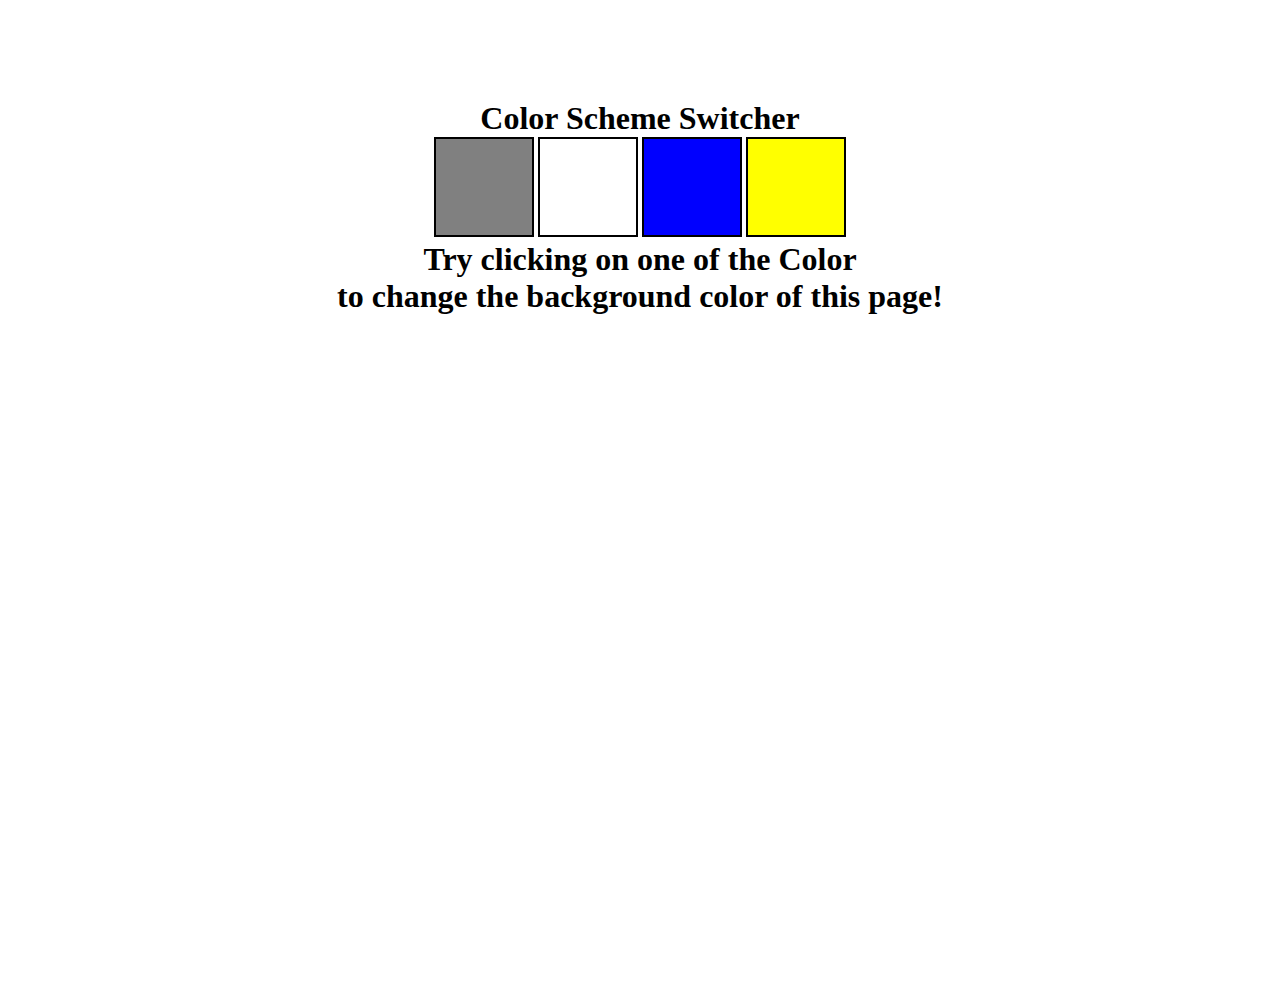
<file: project1/index.html>
<!DOCTYPE html>
<html lang="en">

<head>
    <meta charset="UTF-8">
    <meta name="viewport" content="width=device-width, initial-scale=1.0">
    <title>Document</title>
    <link href="style.css" rel="stylesheet">
</head>

<body>
    <div class="canvas">
        <h1>Color Scheme Switcher</h1>
        <span class="button" id="grey"></span>
        <span class="button" id="white"></span>
        <span class="button" id="blue"></span>
        <span class="button" id="yellow"></span>
        <h1>
            Try clicking on one of the Color
            <span>to change the background color of this page!</span>
        </h1>
    </div>
    <script src="index.js"></script>
</body>

</html>
</file>
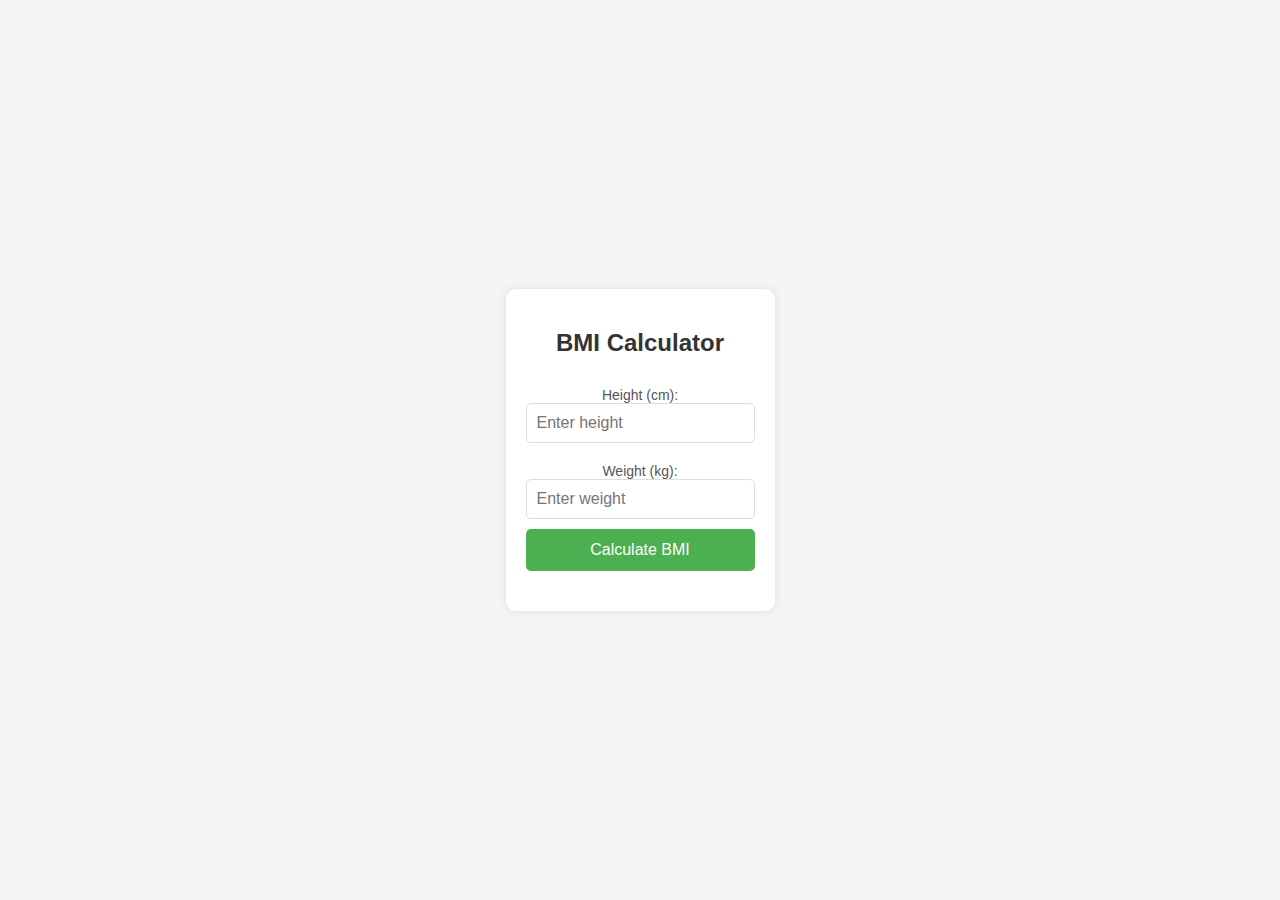
<file: project2/index.html>
<!DOCTYPE html>
<html lang="en">

<head>
    <meta charset="UTF-8">
    <meta name="viewport" content="width=device-width, initial-scale=1.0">
    <link rel="stylesheet" href="style.css">
    <title>BMI Calculator</title>
</head>

<body>
    <div class="calculator">
        <h2>BMI Calculator</h2>
        <form id="bmiForm">
            <label for="height">Height (cm):</label>
            <input type="number" id="height" placeholder="Enter height" required>

            <label for="weight">Weight (kg):</label>
            <input type="number" id="weight" placeholder="Enter weight" required>

            <button type="submit">Calculate BMI</button>
        </form>

        <div id="result"></div>
    </div>

    <script src="script.js"></script>
</body>

</html>
</file>
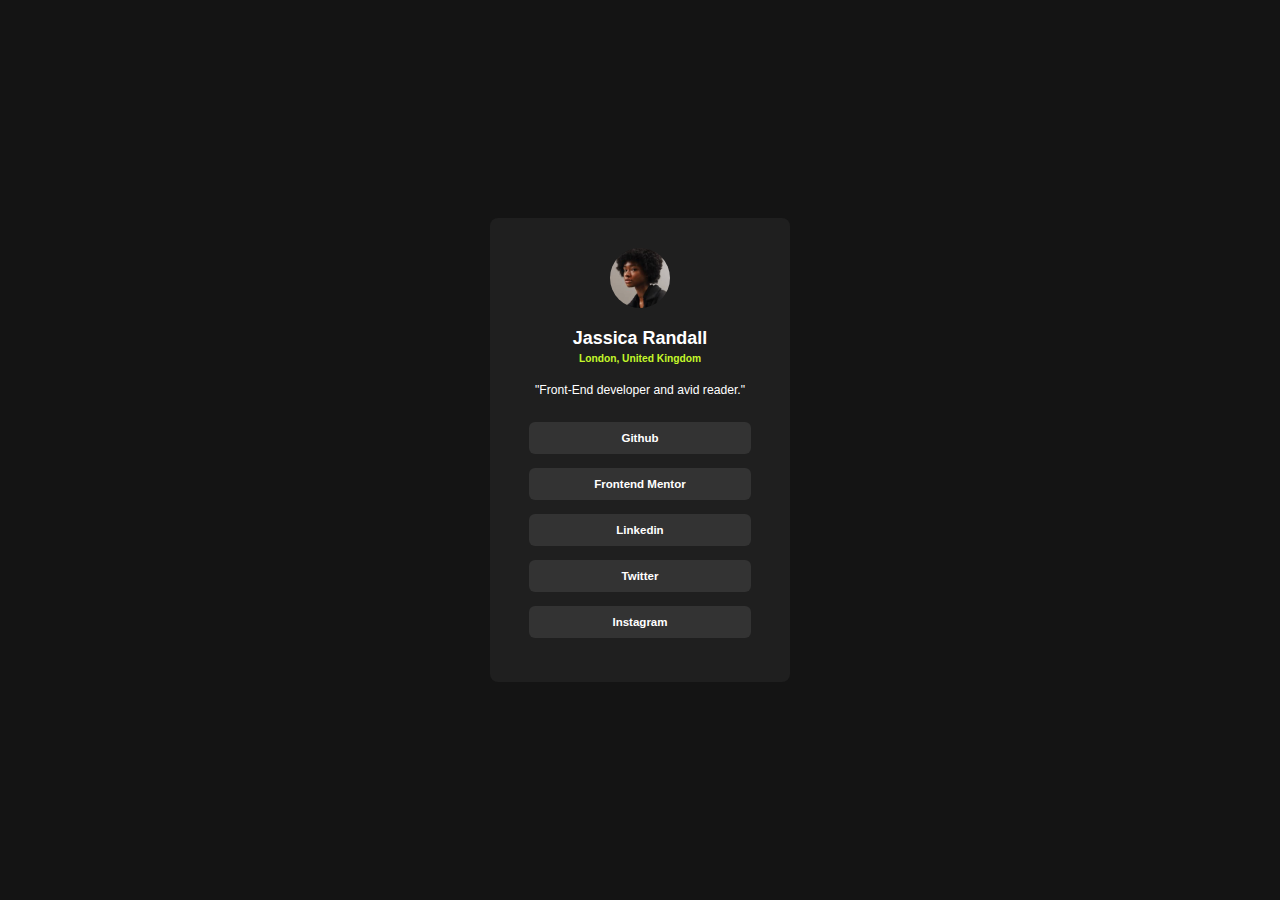
<file: social-links-profile-main/social-links-profile-main/index.html>
<!DOCTYPE html>
<html lang="en">

<head>
  <meta charset="UTF-8">
  <meta name="viewport" content="width=device-width, initial-scale=1.0">
  <!-- displays site properly based on user's device -->

  <link rel="icon" type="image/png" sizes="32x32" href="./assets/images/favicon-32x32.png">

  <title>Frontend Mentor | Social links profile</title>
  <link rel="stylesheet" href="style.css">
</head>

<body>
  <div class="main">
    <div class="card">
      <div class="image"></div>
      <div class="name">
        <h2>Jassica Randall</h2>
        <h4>London, United Kingdom</h4>
      </div>
      <div class="para">
        <p>"Front-End developer and avid reader."</p>
      </div>
      <div class="links">
        <div class="elem">
          <p>
            Github
          </p>
        </div>
        <div class="elem">
          <p>Frontend Mentor</p>
        </div>
        <div class="elem">
          <p>Linkedin</p>
        </div>
        <div class="elem">
          <p>Twitter</p>
        </div>
        <div class="elem">
          <p>Instagram</p>
        </div>
      </div>
    </div>
  </div>
</body>

</html>
</file>
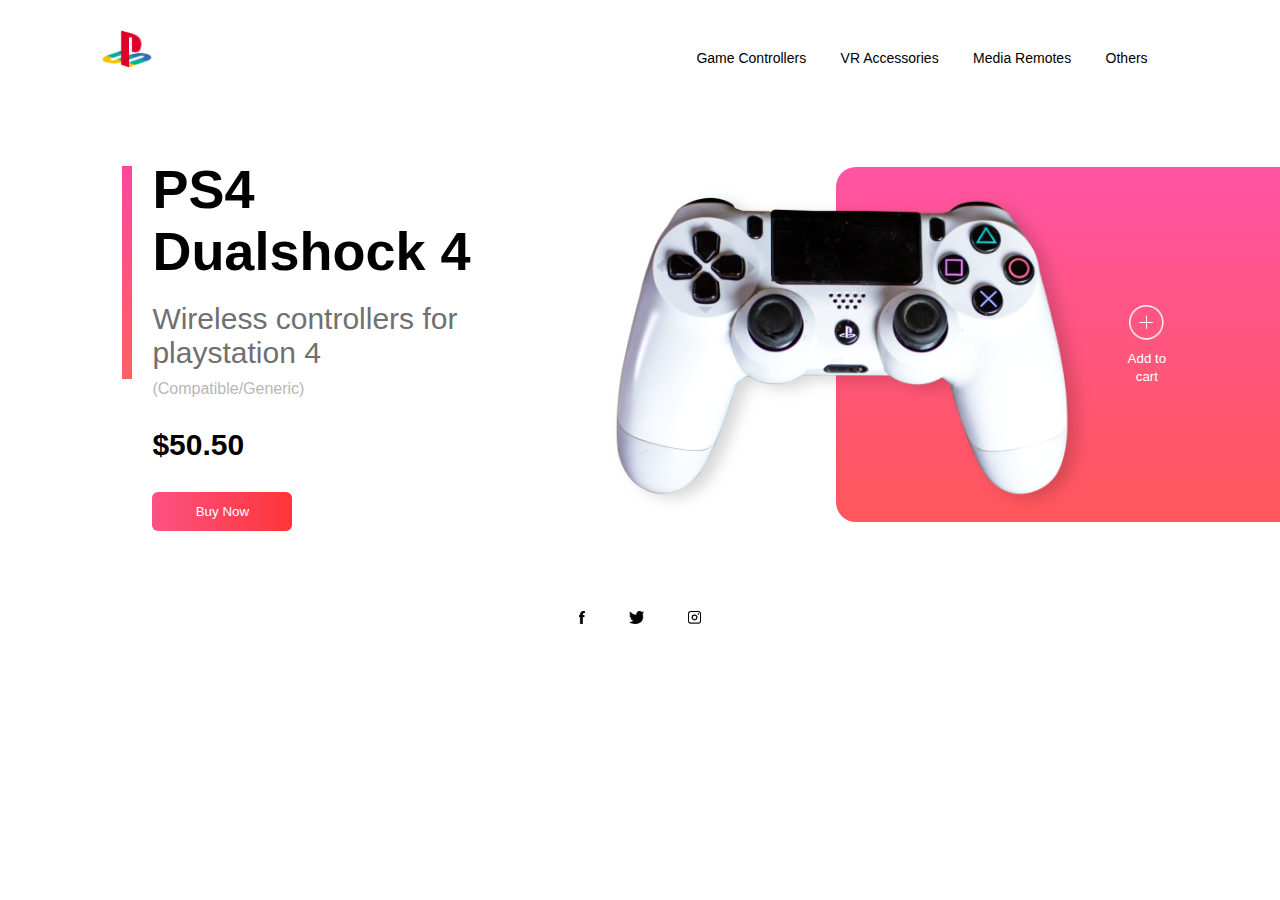
<file: play station/playstation.html>
<!DOCTYPE html>
<html lang="en">

<head>
    <meta charset="UTF-8">
    <meta name="viewport" content="width=device-width, initial-scale=1.0">
    <title>Gaming</title>
    <link href="playstation.css" rel="stylesheet">
</head>

<body>
    <div class="container">
        <div class="navbar">
            <img src="logo.png" alt="" class="logo">
            <nav>
                <ul id="menu-list">
                    <li><a href="#">Game Controllers</a></li>
                    <li><a href="#">VR Accessories</a></li>
                    <li><a href="#">Media Remotes</a></li>
                    <li><a href="#">Others</a></li>
                </ul>
            </nav>
            <img src="menu.png" alt="" class="menu-icon" onclick="togglemenu()">
        </div>
        <div class="row">
            <div class="col-1">
                <h2>PS4<br>Dualshock 4</h2>
                <h3>Wireless controllers for playstation 4</h3>
                <p>(Compatible/Generic)</p>
                <h4>$50.50</h4>
                <button type="button">Buy Now <img src="arrow.png"></button>
            </div>
            <div class="col-2">
                <img src="controller.png" class="controller">
                <div class="color-box"></div>
                <div class="add-btn">
                    <img src="add.png">
                    <p><small>Add to cart</small></p>
                </div>
            </div>
        </div>
        <div class="social-links">
            <img src="fb.png">
            <img src="tw.png">
            <img src="ig.png">
        </div>
    </div>
    <script>
        let menuList = document.getElementById("menu-list");
        menuList.style.maxHeight = "0px";
        function togglemenu() {
            if (menuList.style.maxHeight = "0px") {
                menuList.style.maxHeight = "130px";
            } else {
                menuList.style.maxHeight = "0px";
            }
        }
    </script>
</body>

</html>
</file>
<file: project1/style.css>
* {
    margin: 0;
    padding: 0;
    box-sizing: border-box;
}

html,
body {
    height: 100%;
    width: 100%;
}

span {
    display: block;
}

.canvas {
    margin: 100px auto 100px;
    width: 80%;
    text-align: center;
}

.button {
    width: 100px;
    height: 100px;
    border: solid black 2px;
    display: inline-block;
}

#grey {
    background: grey;
}

#white {
    background: white;
}

#blue {
    background: blue;
}

#yellow {
    background: yellow;
}
</file>
<file: project2/style.css>
body {
    font-family: 'Segoe UI', Tahoma, Geneva, Verdana, sans-serif;
    background-color: #f5f5f5;
    margin: 0;
    display: flex;
    align-items: center;
    justify-content: center;
    height: 100vh;
}

.calculator {
    background-color: #fff;
    padding: 20px;
    border-radius: 10px;
    box-shadow: 0 0 10px rgba(0, 0, 0, 0.1);
    text-align: center;
}

h2 {
    color: #333;
}

form {
    display: flex;
    flex-direction: column;
    margin: 20px 0;
}

label {
    margin-top: 10px;
    font-size: 14px;
    color: #555;
}

input {
    margin-bottom: 10px;
    padding: 10px;
    border: 1px solid #ddd;
    border-radius: 5px;
    font-size: 16px;
}

button {
    padding: 12px;
    cursor: pointer;
    background-color: #4caf50;
    color: #fff;
    border: none;
    border-radius: 5px;
    font-size: 16px;
    transition: background-color 0.3s;
}

button:hover {
    background-color: #45a049;
}

#result {
    font-weight: bold;
    color: #333;
    font-size: 18px;
}
</file>
<file: social-links-profile-main/social-links-profile-main/style.css>
*{
    margin: 0;
    padding: 0;
    box-sizing: border-box;
}

html,body{
    height: 100%;
    width: 100%;
}

.main{
    height: 100%;
    width: 100%;
    background-color: hsl(0, 0%, 8%);
    display: flex;
    align-items: center;
    justify-content: center;
    font-family: 'Gill Sans', 'Gill Sans MT', Calibri, 'Trebuchet MS', sans-serif;
}

.card{
    width: 300px;
    color: white;
    background-color: hsl(0, 0%, 12%);
    border-radius: 8px;
    padding: 30px;
    /* padding: 2vw; */
    display: flex;
    flex-direction: column;
    align-items: center;
    justify-content: center;
    text-align: center;
}

.image{
    height: 60px;
    width: 60px;
    background: url(assets/images/avatar-jessica.jpeg);
    background-size: cover;
    border-radius: 50%;
    
}

.name{
    /* text-align: center; */
    margin-top: 20px;
}
.name h2{
    color: white;
    font-size: 1.4vw;
}

.name h4{
    font-size: 0.8vw;
    color: hsl(75, 94%, 57%);
    line-height: 1.6vw;
}

.para{
    margin-top: 13px;
    margin-bottom: 25px;
}

.para p{
    font-size: 0.95vw;
}

.elem{
    margin-bottom: 14px;
    background-color: hsl(0, 0%, 20%);
    padding: 10px 65px ;
    border-radius: 6px;
    cursor: pointer;
}

.elem p{
    font-weight: 600;
    font-size: 0.9vw
}

.elem:hover{
    background-color: hsl(75, 94%, 57%);
    color: black;

}

@media (max-width:500px) {
    .card{
        width: 300px;
        color: white;
        background-color: hsl(0, 0%, 12%);
        border-radius: 8px;
        padding:7vw 10vw;
    }

    .name{
        /* text-align: center; */
        margin-top: 20px;
    }
    .name h2{
        color: white;
        font-size: 5vw;
    }
    
    .name h4{
        font-size: 3vw;
        color: hsl(75, 94%, 57%);
        line-height: 6vw;
    }

    .para{
        margin-top: 13px;
        margin-bottom: 25px;
    }
    
    .para p{
        font-size: 3.9vw;
    }

    .elem{
        margin-bottom: 14px;
        background-color: hsl(0, 0%, 20%);
        padding: 15px 100px ;
        border-radius: 6px;
        cursor: pointer;
    }
    
    .elem p{
        font-weight: 600;
        font-size: 3.7vw
    }
}
</file>
<file: play station/playstation.css>
* {
    margin: 0;
    padding: 0;
    font-family: sans-serif;
}

.container {
    width: 100%;
    min-height: 100vh;
    padding-left: 8%;
    padding-right: 8%;
    box-sizing: border-box;
    overflow: hidden;
}

.navbar {
    width: 100%;
    display: flex;
    align-items: center;
}

.logo {
    width: 50px;
    cursor: pointer;
    margin: 30px 0;
}

.menu-icon {
    width: 25px;
    cursor: pointer;
    display: none;
}

nav {
    flex: 1;
    text-align: right;
}

nav ul li {
    list-style: none;
    display: inline-block;
    margin-right: 30px;
}

nav ul li a {
    text-decoration: none;
    color: #000;
    font-size: 14px;
}

nav ul li a:hover {
    color: #c8648e;
}

.row {
    display: flex;
    justify-content: space-between;
    align-items: center;
    margin: 60px 0;
}

.col-1 {
    flex-basis: 40%;
    position: relative;
    margin-left: 50px;
}

.col-1 h2 {
    font-size: 54px;
}

.col-1 h3 {
    font-size: 30px;
    color: #707070;
    font-weight: 100;
    margin: 20px 0 10px;
}

.col-1 p {
    font-size: 16px;
    color: #b7b7b7;
    font-weight: 100;
}

.col-1 h4 {
    margin: 30px 0;
    font-size: 30px;
}

button {
    width: 140px;
    border: 0;
    padding: 12px 10px;
    outline: none;
    color: #fff;
    background: linear-gradient(to right, #fb5283, #ff3537);
    border-radius: 6px;
    cursor: pointer;
    transition: width 0.5s;
}

button img {
    width: 25px;
    display: none;
}

button:hover img {
    display: block;
}

button:hover {
    width: 160px;
    display: flex;
    justify-content: space-between;
    align-items: center;
}

.col-1::after {
    content: "";
    width: 10px;
    height: 57%;
    background: linear-gradient(#ff469f, #ff6062);
    position: absolute;
    left: -30px;
    top: 8px;
}

.col-2 {
    position: relative;
    flex-basis: 60%;
    display: flex;
    align-items: center;
}

.controller {
    width: 90%;
}

.color-box {
    position: absolute;
    background: linear-gradient(#ff54a2, #ff575a);
    top: 0;
    right: 0;
    border-radius: 20px 0 0 20px;
    height: 100%;
    width: 80%;
    z-index: -1;
    transform: translateX(150px);
}

.add-btn img {
    width: 35px;
    margin-bottom: 5px;
}

.add-btn {
    text-align: center;
    cursor: pointer;
    color: #fff;
}

.social-links img {
    height: 13px;
    margin: 20px;
    cursor: pointer;
}

.social-links {
    text-align: center;
}

@media only screen and (max-width:700px) {
    nav ul {
        width: 100%;
        background: linear-gradient(#ff54a2, #ff575a);
        position: absolute;
        top: 75px;
        right: 0;
        z-index: 2;
    }

    nav ul li {
        display: block;
        margin-top: 10px;
        margin-bottom: 10px;
    }

    nav ul li a {
        color: #fff;
    }

    .menu-icon {
        display: block;
    }
}
</file>
